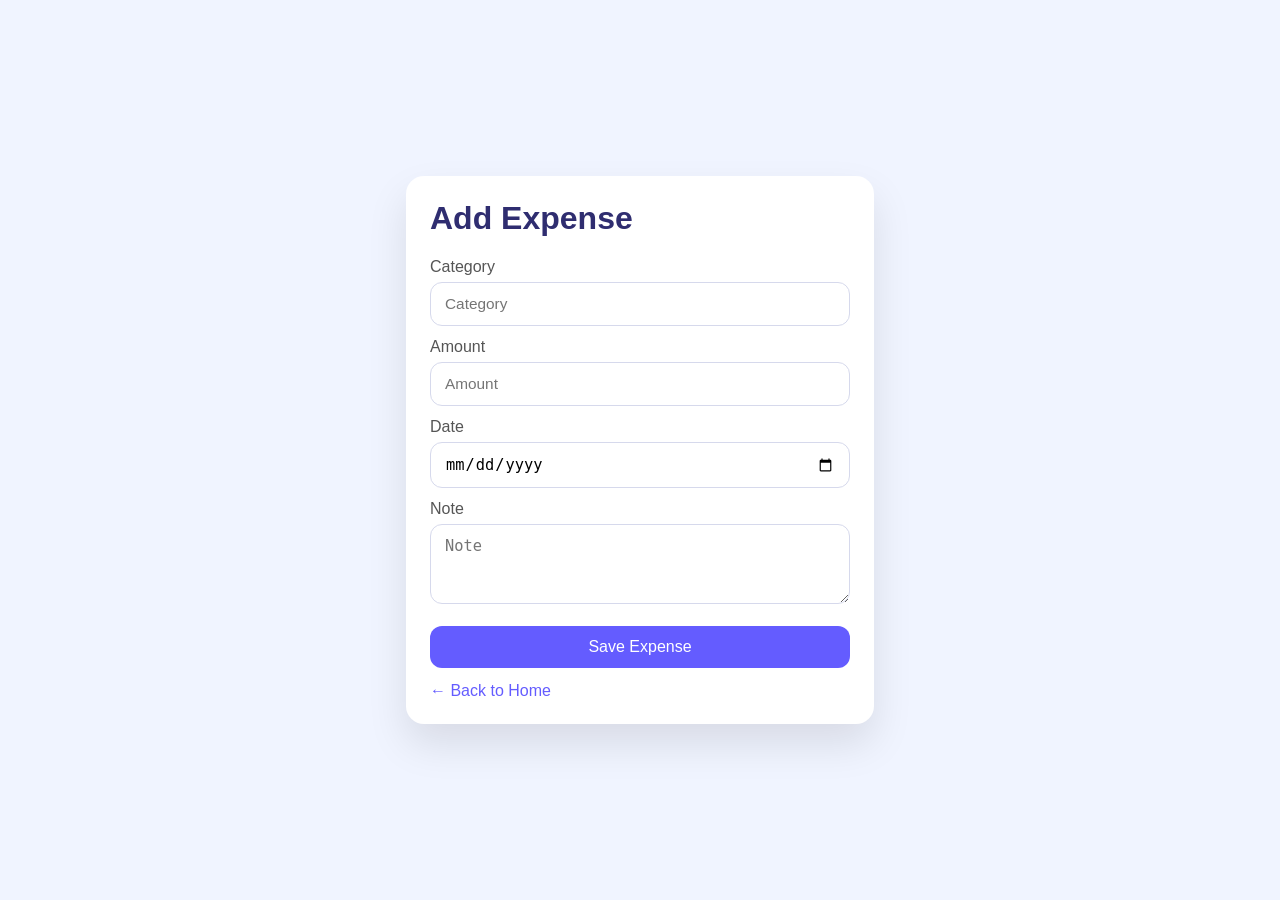
<file: templates/add.html>
<!DOCTYPE html>
<html lang="en">
<head>
    <meta charset="UTF-8">
    <meta name="viewport" content="width=device-width, initial-scale=1.0">
    <title>Add Expense</title>
    <style>
        body { font-family: Arial, sans-serif; background: #f0f4ff; margin: 0; padding: 0; display:flex; align-items:center; justify-content:center; min-height:100vh; }
        .form-card { background:#fff; padding:24px; border-radius:18px; box-shadow:0 20px 40px rgba(0,0,0,0.1); width:min(420px,100%); }
        h1 { margin-top:0; color:#2f2d70; }
        label { display:block; margin:12px 0 6px; color:#555; }
        input, textarea, select { width:100%; padding:12px 14px; border-radius:12px; border:1px solid #d6d9ec; box-sizing:border-box; font-size:0.96rem; }
        button { margin-top:18px; width:100%; padding:12px; border:none; border-radius:12px; background:#645cff; color:#fff; font-size:1rem; cursor:pointer; }
        .back { display:inline-block; margin-top:14px; color:#645cff; text-decoration:none; }
    </style>
</head>
<body>
    <div class="form-card">
        <h1>Add Expense</h1>
        <form action="/add" method="POST">
            <label for="category">Category</label>
            <input id="category" name="category" placeholder="Category" required>
            <label for="amount">Amount</label>
            <input id="amount" name="amount" type="number" placeholder="Amount" required>
            <label for="date">Date</label>
            <input id="date" name="date" type="date" required>
            <label for="note">Note</label>
            <textarea id="note" name="note" rows="3" placeholder="Note"></textarea>
            <button type="submit">Save Expense</button>
        </form>
        <a class="back" href="/">← Back to Home</a>
    </div>
</body>
</html>
</file>
